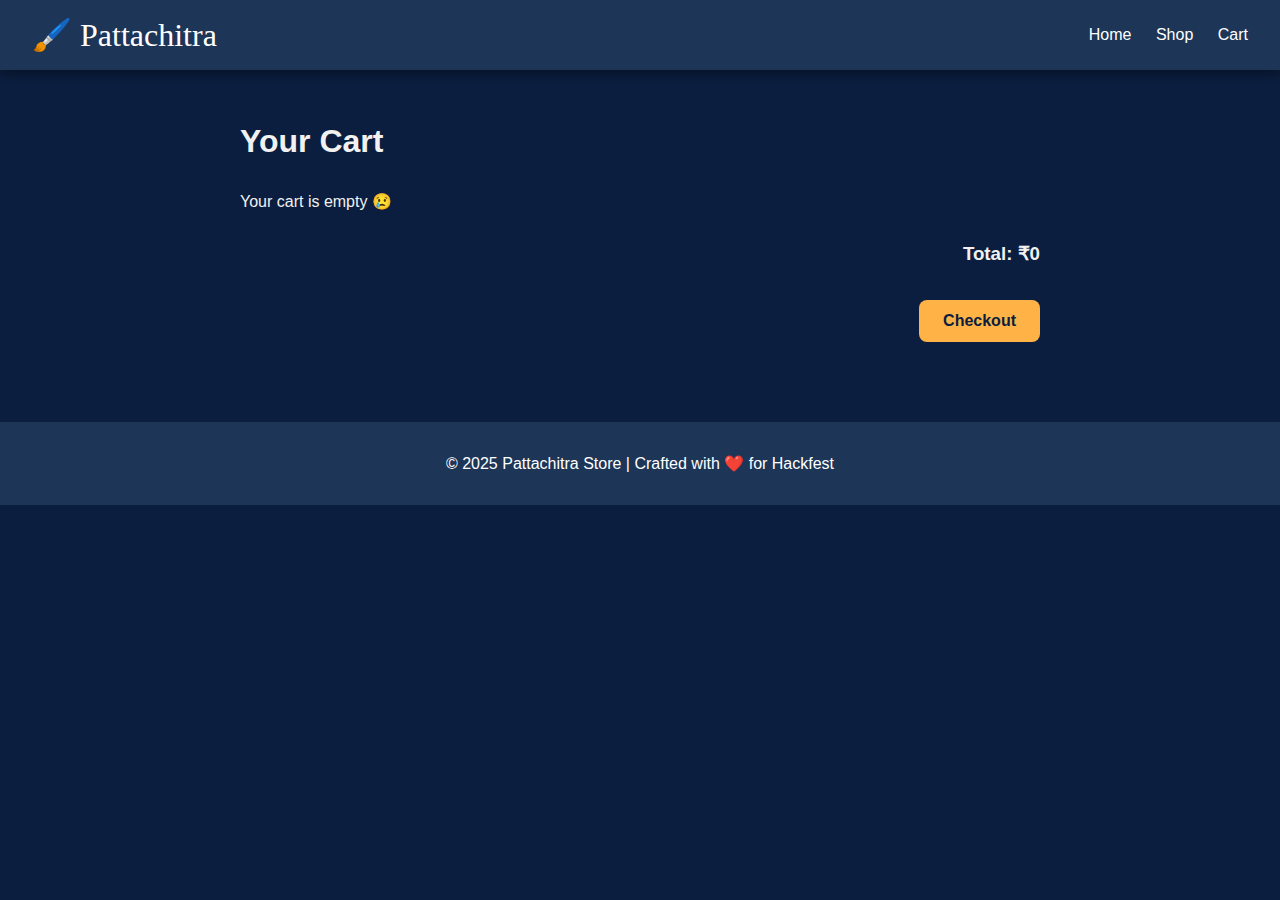
<file: Patachitra-ecommerce/cart.html>
<!-- cart.html -->
<!DOCTYPE html>
<html lang="en">
<head>
  <meta charset="UTF-8" />
  <meta name="viewport" content="width=device-width, initial-scale=1.0"/>
  <title>Your Cart - Pattachitra</title>
  <link rel="stylesheet" href="style.css" />
</head>
<body>
  <header>
    <div class="logo">🖌️ Pattachitra</div>
    <nav>
      <a href="index.html">Home</a>
      <a href="products.html">Shop</a>
      <a href="cart.html">Cart</a>
    </nav>
  </header>

  <main class="cart-container">
    <h1>Your Cart</h1>
    <div id="cart-items"></div>
    <div class="cart-summary">
      <h3>Total: ₹<span id="total-amount">0</span></h3>
      <button onclick="checkout()" class="btn">Checkout</button>
    </div>
  </main>

  <footer>
    <p>&copy; 2025 Pattachitra Store | Crafted with ❤️ for Hackfest</p>
  </footer>

  <script src="script.js"></script>
</body>
</html>
</file>
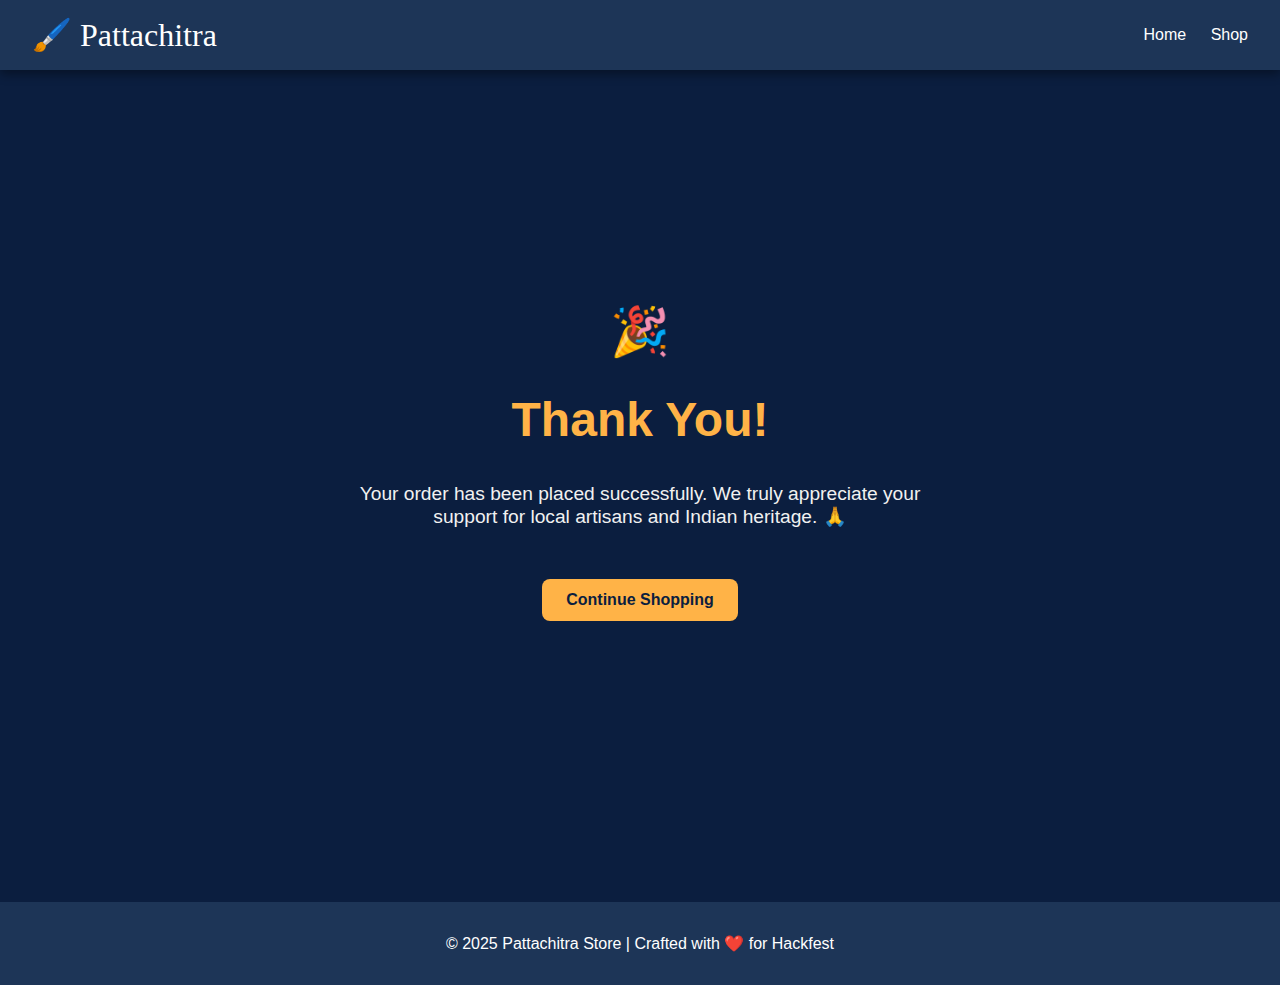
<file: Patachitra-ecommerce/thankyou.html>
<!-- thankyou.html -->
<!DOCTYPE html>
<html lang="en">
<head>
  <meta charset="UTF-8" />
  <meta name="viewport" content="width=device-width, initial-scale=1.0"/>
  <title>Thank You - Pattachitra</title>
  <link rel="stylesheet" href="style.css" />
  <style>
    .thankyou-container {
      display: flex;
      flex-direction: column;
      justify-content: center;
      align-items: center;
      height: 80vh;
      text-align: center;
      padding: 2rem;
      color: var(--light);
    }

    .thankyou-container h1 {
      font-size: 3rem;
      color: var(--accent);
      margin-bottom: 1rem;
    }

    .thankyou-container p {
      font-size: 1.2rem;
      max-width: 600px;
    }

    .confetti {
      font-size: 3rem;
      animation: pop 1s infinite alternate ease-in-out;
    }

    @keyframes pop {
      0% { transform: scale(1); opacity: 0.8; }
      100% { transform: scale(1.1); opacity: 1; }
    }

    .thankyou-container .btn {
      margin-top: 2rem;
    }
  </style>
</head>
<body>
  <header>
    <div class="logo">🖌️ Pattachitra</div>
    <nav>
      <a href="index.html">Home</a>
      <a href="products.html">Shop</a>
    </nav>
  </header>

  <main class="thankyou-container">
    <div class="confetti">🎉</div>
    <h1>Thank You!</h1>
    <p>Your order has been placed successfully. We truly appreciate your support for local artisans and Indian heritage. 🙏</p>
    <a href="products.html" class="btn">Continue Shopping</a>
  </main>

  <footer>
    <p>&copy; 2025 Pattachitra Store | Crafted with ❤️ for Hackfest</p>
  </footer>
</body>
</html>
</file>
<file: Patachitra-ecommerce/style.css>
/* style.css */

:root {
    --primary: #0b1e3f;       /* Deep Royal Blue */
    --secondary: #1d3557;     /* Soft Navy */
    --accent: #ffb347;        /* Golden Orange */
    --light: #f1f1f1;
    --white: #ffffff;
  }
  
  body {
    margin: 0;
    font-family: 'Roboto', sans-serif;
    background-color: var(--primary);
    color: var(--light);
  }
  
  header {
    background-color: var(--secondary);
    padding: 1rem 2rem;
    display: flex;
    justify-content: space-between;
    align-items: center;
    color: var(--white);
    box-shadow: 0 4px 10px rgba(0, 0, 0, 0.4);
  }
  
  .logo {
    font-family: 'Playfair Display', serif;
    font-size: 2rem;
  }
  
  nav a {
    color: var(--white);
    margin-left: 20px;
    text-decoration: none;
    font-weight: 500;
    transition: color 0.3s ease;
  }
  
  nav a:hover {
    color: var(--accent);
  }
  
  .hero {
    background: url('assets/images/banner.jpg') no-repeat center center/cover;
    height: 80vh;
    display: flex;
    align-items: center;
    justify-content: center;
    text-align: center;
    color: var(--white);
  }
  
  .hero-content {
    background: rgba(11, 30, 63, 0.7);
    padding: 2rem;
    border-radius: 12px;
    box-shadow: 0 0 30px rgba(0, 0, 0, 0.3);
  }
  
  .hero h1 {
    font-family: 'Playfair Display', serif;
    font-size: 3rem;
    margin-bottom: 1rem;
    color: var(--accent);
  }
  
  .btn {
    background-color: var(--accent);
    color: var(--primary);
    padding: 0.75rem 1.5rem;
    border: none;
    border-radius: 8px;
    font-weight: bold;
    text-decoration: none;
    font-size: 1rem;
    margin-top: 1rem;
    transition: background 0.3s ease;
  }
  
  .btn:hover {
    background-color: #e6971f;
  }
  
  .about {
    padding: 3rem 2rem;
    max-width: 800px;
    margin: auto;
    text-align: center;
  }
  
  footer {
    background-color: var(--secondary);
    color: var(--white);
    text-align: center;
    padding: 1rem;
    margin-top: 3rem;
  }
  .shop-container {
    padding: 2rem;
    text-align: center;
  }
  
  .product-grid {
    display: grid;
    grid-template-columns: repeat(auto-fit, minmax(250px, 1fr));
    gap: 2rem;
    margin-top: 2rem;
  }
  
  .product-card {
    background-color: #10264a;
    padding: 1.5rem;
    border-radius: 12px;
    color: var(--white);
    box-shadow: 0 5px 15px rgba(0,0,0,0.2);
    transition: transform 0.3s ease;
  }
  
  .product-card:hover {
    transform: translateY(-8px);
  }
  
  .product-card img {
    width: 100%;
    height: 200px;
    object-fit: cover;
    border-radius: 8px;
  }
  
  .product-card h3 {
    margin-top: 1rem;
    font-size: 1.3rem;
  }
  
  .product-card p {
    font-size: 1rem;
    margin: 0.5rem 0;
  }
  
  .product-card button {
    background-color: var(--accent);
    color: var(--primary);
    border: none;
    padding: 0.6rem 1rem;
    border-radius: 6px;
    font-weight: bold;
    cursor: pointer;
    margin-top: 0.5rem;
  }
  
  .product-card button:hover {
    background-color: #e6971f;
  }
  .cart-container {
    padding: 2rem;
    max-width: 800px;
    margin: auto;
  }
  
  #cart-items {
    margin-top: 2rem;
  }
  
  .cart-item {
    display: flex;
    justify-content: space-between;
    background-color: #10264a;
    padding: 1rem;
    border-radius: 8px;
    margin-bottom: 1rem;
    align-items: center;
  }
  
  .cart-item h3 {
    margin: 0;
  }
  
  .cart-item p {
    margin: 0.5rem 0;
  }
  
  .remove-btn {
    background-color: transparent;
    color: var(--accent);
    border: 1px solid var(--accent);
    padding: 0.4rem 0.8rem;
    border-radius: 6px;
    cursor: pointer;
    transition: background 0.2s ease;
  }
  
  .remove-btn:hover {
    background-color: var(--accent);
    color: var(--primary);
  }
  
  .cart-summary {
    margin-top: 2rem;
    text-align: right;
  }
</file>
